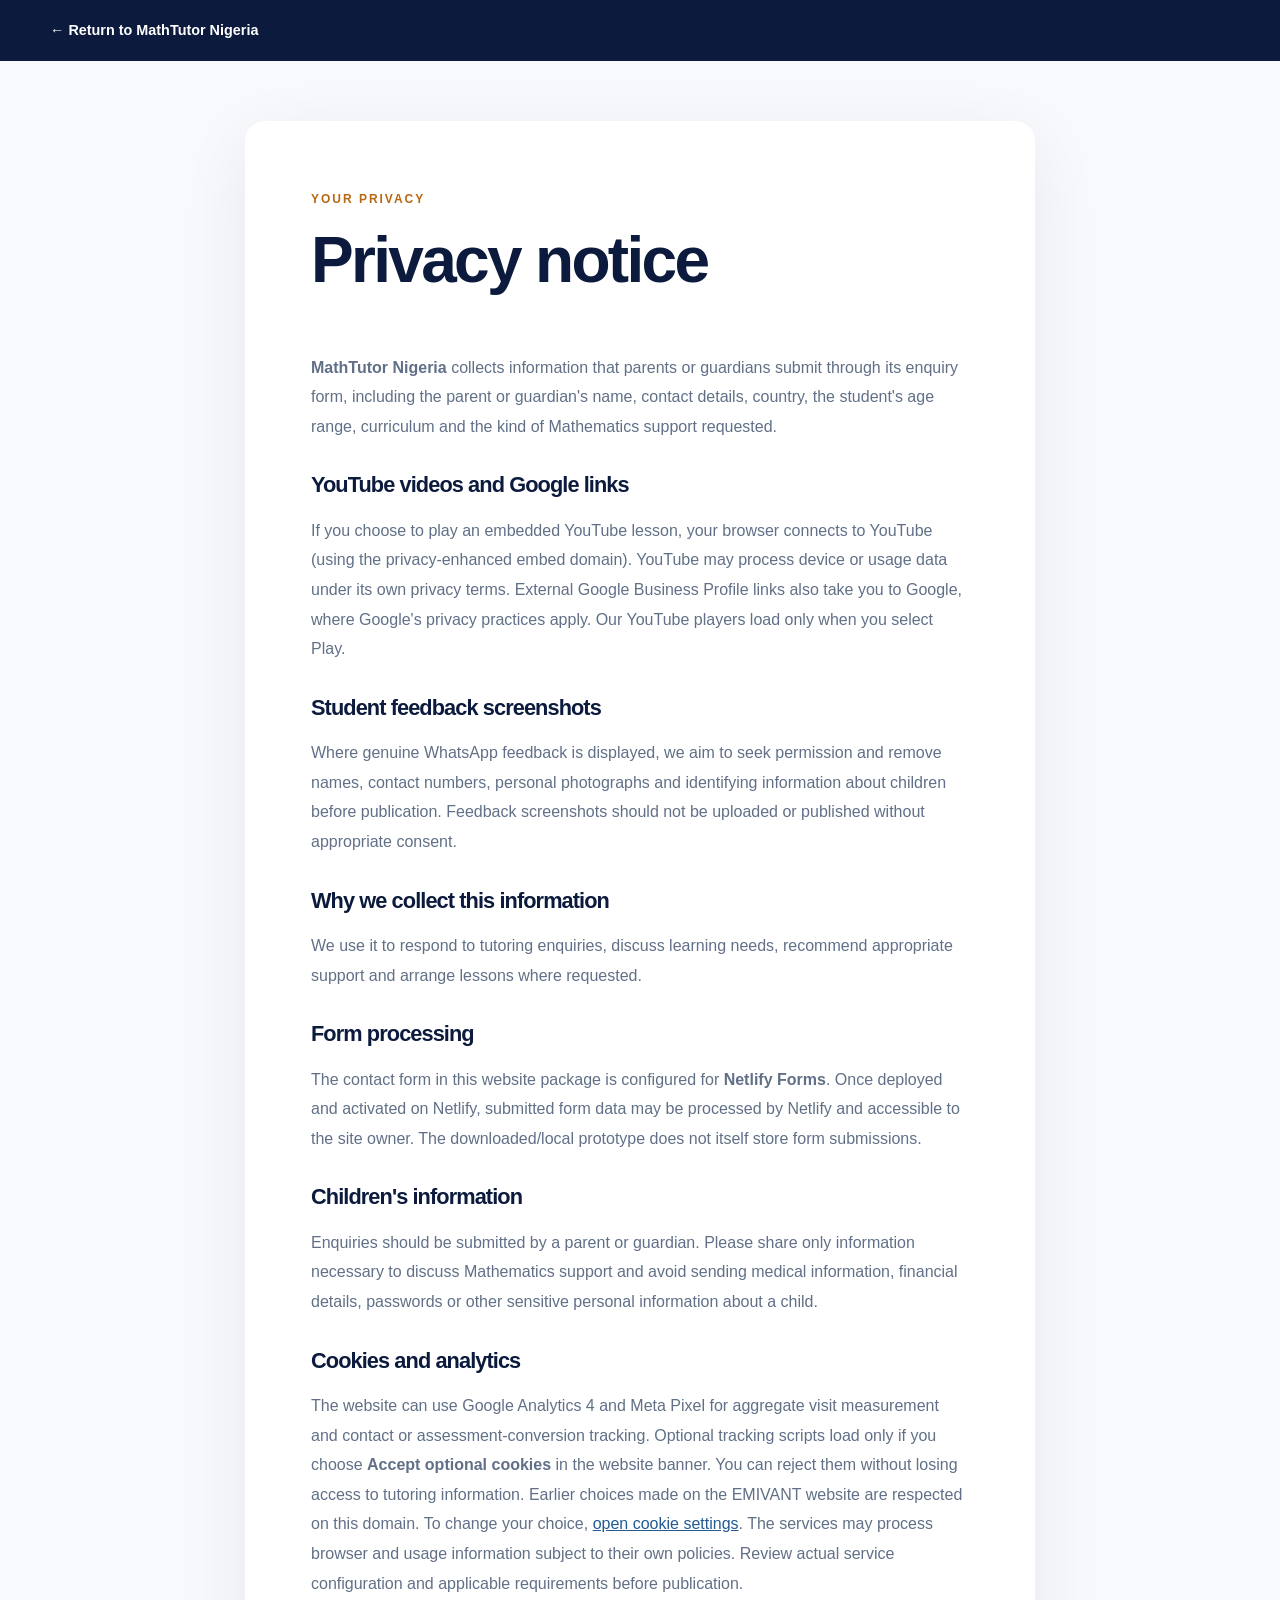
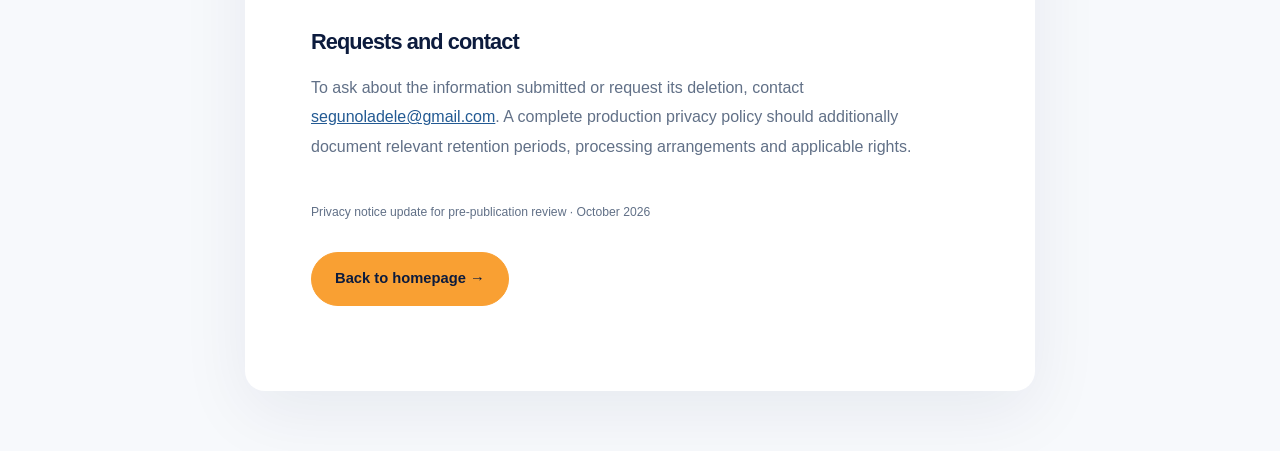
<file: privacy.html>
<!DOCTYPE html>
<html lang="en-NG"><head><meta charset="utf-8"/><meta content="width=device-width, initial-scale=1" name="viewport"/><meta content="#0C1B3D" name="theme-color"/><title>Privacy Notice | MathTutor Nigeria</title><meta content="How MathTutor Nigeria handles tutoring enquiries submitted by parents and guardians." name="description"/><link href="styles.css" rel="stylesheet"/><link href="assets/favicon.svg" rel="icon" type="image/svg+xml"/></head><body class="simple-page"><header class="simple-header"><div class="container"><a href="index.html">← Return to MathTutor Nigeria</a></div></header><main class="container simple-content"><span class="kicker">YOUR PRIVACY</span><h1>Privacy notice</h1><p><strong>MathTutor Nigeria</strong> collects information that parents or guardians submit through its enquiry form, including the parent or guardian's name, contact details, country, the student's age range, curriculum and the kind of Mathematics support requested.</p><h2>YouTube videos and Google links</h2><p>If you choose to play an embedded YouTube lesson, your browser connects to YouTube (using the privacy-enhanced embed domain). YouTube may process device or usage data under its own privacy terms. External Google Business Profile links also take you to Google, where Google's privacy practices apply. Our YouTube players load only when you select Play.</p><h2>Student feedback screenshots</h2><p>Where genuine WhatsApp feedback is displayed, we aim to seek permission and remove names, contact numbers, personal photographs and identifying information about children before publication. Feedback screenshots should not be uploaded or published without appropriate consent.</p><h2>Why we collect this information</h2><p>We use it to respond to tutoring enquiries, discuss learning needs, recommend appropriate support and arrange lessons where requested.</p><h2>Form processing</h2><p>The contact form in this website package is configured for <strong>Netlify Forms</strong>. Once deployed and activated on Netlify, submitted form data may be processed by Netlify and accessible to the site owner. The downloaded/local prototype does not itself store form submissions.</p><h2>Children's information</h2><p>Enquiries should be submitted by a parent or guardian. Please share only information necessary to discuss Mathematics support and avoid sending medical information, financial details, passwords or other sensitive personal information about a child.</p><h2>Cookies and analytics</h2><p>The website can use Google Analytics 4 and Meta Pixel for aggregate visit measurement and contact or assessment-conversion tracking. Optional tracking scripts load only if you choose <strong>Accept optional cookies</strong> in the website banner. You can reject them without losing access to tutoring information. Earlier choices made on the EMIVANT website are respected on this domain. To change your choice, <a href="index.html?cookie-settings=1">open cookie settings</a>. The services may process browser and usage information subject to their own policies. Review actual service configuration and applicable requirements before publication.</p><h2>Requests and contact</h2><p>To ask about the information submitted or request its deletion, contact <a href="mailto:segunoladele@gmail.com">segunoladele@gmail.com</a>. A complete production privacy policy should additionally document relevant retention periods, processing arrangements and applicable rights.</p><p class="privacy-updated">Privacy notice update for pre-publication review · October 2026</p><a class="button button-orange" href="index.html">Back to homepage →</a></main></body></html>
</file>
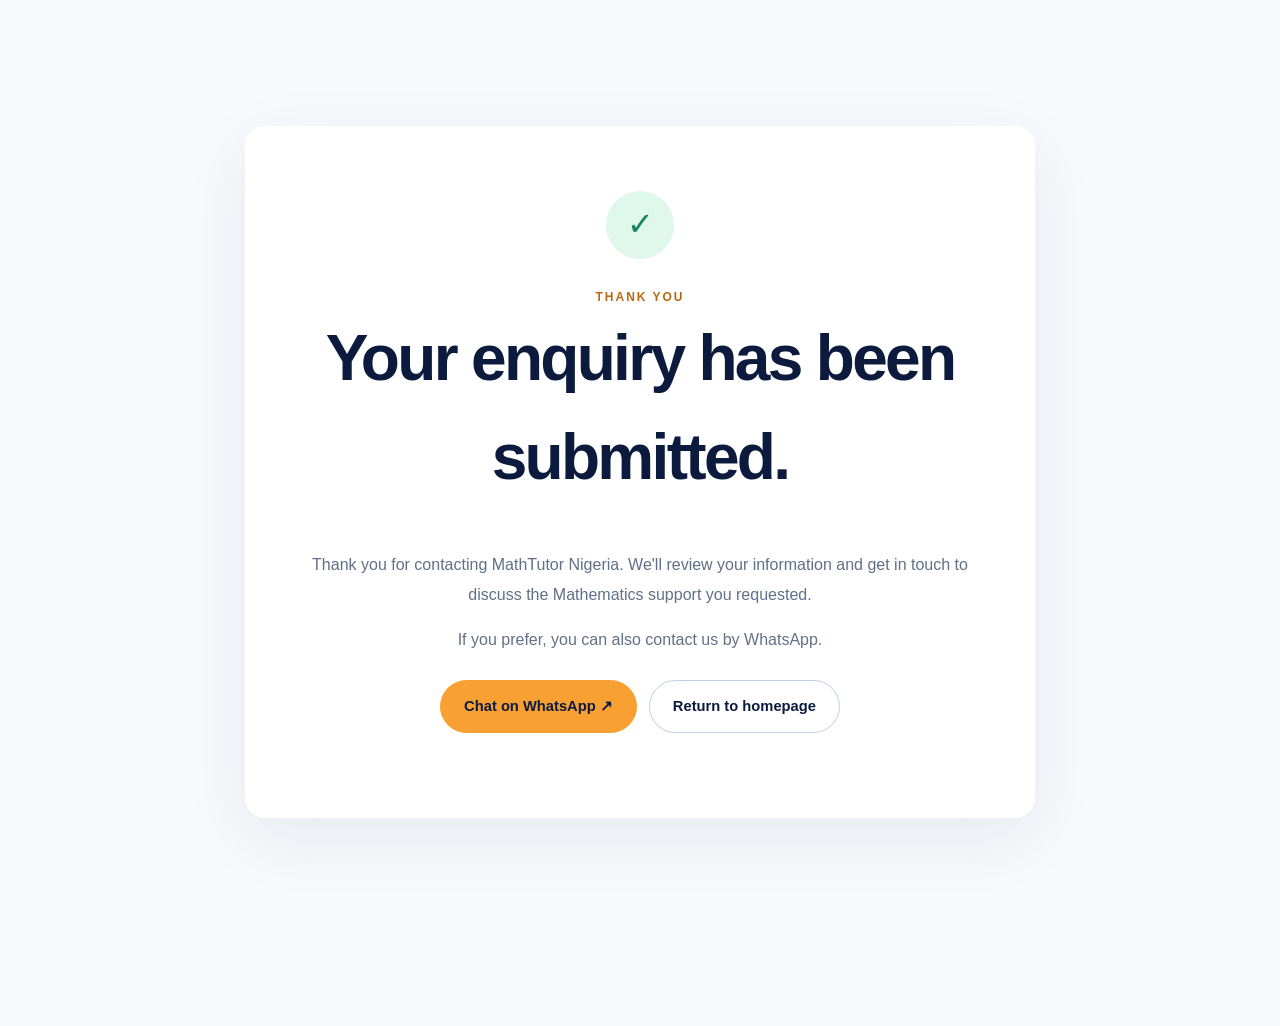
<file: success.html>
<!doctype html><html lang="en-NG" data-mt-confirmation><head><meta charset="utf-8"><meta name="viewport" content="width=device-width, initial-scale=1"><title>Assessment Request Submitted | MathTutor Nigeria</title><link rel="stylesheet" href="styles.css"><link rel="icon" type="image/svg+xml" href="assets/favicon.svg"><meta name="robots" content="noindex"></head><body class="simple-page"><main class="container simple-content thank-you"><div class="thank-you-check" aria-hidden="true">✓</div><span class="kicker">THANK YOU</span><h1>Your enquiry has been submitted.</h1><p>Thank you for contacting MathTutor Nigeria. We'll review your information and get in touch to discuss the Mathematics support you requested.</p><p>If you prefer, you can also contact us by WhatsApp.</p><div class="hero-actions"><a class="button button-orange" href="https://wa.me/2348130856747?text=Hello%20MathTutor%20Nigeria" target="_blank" rel="noopener noreferrer">Chat on WhatsApp ↗</a><a class="button button-outline" href="index.html">Return to homepage</a></div></main><script defer src="tracking.js"></script></body></html>
</file>
<file: styles.css>
/* MathTutor Nigeria — responsive, zero-tracking homepage prototype */
:root{--navy:#0c1b3d;--navy-2:#11254e;--blue:#214c93;--orange:#f9a033;--orange-2:#ffc367;--cream:#fffaf2;--paper:#ffffff;--pale:#f4f6f8;--light-blue:#e9f2fd;--ink:#192744;--muted:#617087;--line:#e4e9ee;--green:#166d50;--radius:20px;--shadow:0 24px 70px rgba(14,30,65,.13)}
*{box-sizing:border-box}html{scroll-behavior:smooth;scroll-padding-top:100px}body{margin:0;color:var(--ink);background:var(--paper);font:16px/1.55 "Segoe UI",Inter,Arial,sans-serif;-webkit-font-smoothing:antialiased}button,input,textarea,select{font:inherit}img{max-width:100%;height:auto}a{color:inherit;text-decoration:none}a:hover{text-decoration:none}button{cursor:pointer}h1,h2,h3,p{margin-top:0}h1,h2,h3{letter-spacing:-.042em;color:var(--navy)}h2{font-size:clamp(2.25rem,4vw,3.72rem);line-height:1.12;font-weight:800}h2 em,h1 em{font-style:normal;color:#ec8d24}p{color:var(--muted)}strong{font-weight:800}.container{width:min(1180px,calc(100% - 72px));margin-inline:auto}.section-pad{padding:112px 0}.kicker{font-size:.75rem;letter-spacing:.165em;color:#b96812;font-weight:850;margin-bottom:17px}.kicker-light{color:var(--orange-2)}.skip-link{position:absolute;top:-65px;left:10px;z-index:1000;background:var(--navy);color:#fff;padding:10px 18px;border-radius:7px}.skip-link:focus{top:10px}.topbar{height:32px;background:var(--navy);color:#e6eaf5;display:flex;align-items:center;justify-content:center;font-size:.76rem;letter-spacing:.025em;gap:9px}.topbar a{color:#fff;font-weight:750}.topbar-dot{height:7px;width:7px;border-radius:50%;background:#f8aa39}.topbar-divider{opacity:.38;padding:0 5px}.site-header{position:sticky;top:0;z-index:50;background:rgba(255,255,255,.96);backdrop-filter:blur(16px);box-shadow:0 1px 0 rgba(11,29,62,.07)}.nav-wrap{height:86px;display:flex;align-items:center;justify-content:space-between;gap:24px}.wordmark{display:inline-flex;align-items:center;gap:10px;flex-shrink:0;color:var(--navy)}.wordmark-symbol{width:44px;height:44px;border-radius:13px;background:var(--navy);color:var(--orange);font-family:Georgia,serif;display:grid;place-items:center;font-size:31px;line-height:1;transform:rotate(-5deg)}.wordmark-lines{display:flex;flex-direction:column;align-items:flex-start;line-height:1}.wordmark-main{font-size:1.45rem;font-weight:900;letter-spacing:-.055em}.wordmark-main>span{color:#f19524}.wordmark-sub{font-size:.59rem;letter-spacing:.41em;font-weight:900;margin:4px 0 0 2px;color:#2a7b5d}.nav{display:flex;align-items:center;gap:28px}.nav>a{font-weight:700;font-size:.84rem;color:#293756;transition:color .15s}.nav>a:hover,.footer-links a:hover{color:#e98a21}.nav .nav-cta{background:var(--navy);color:#fff;padding:13px 18px;border-radius:999px;white-space:nowrap}.nav .nav-cta:hover{color:var(--navy);background:var(--orange)}.nav-cta span{margin-left:5px}.nav-toggle{display:none;background:none;border:0;width:44px;height:44px;justify-content:center;align-items:center;flex-direction:column;gap:5px}.nav-toggle span{display:block;background:var(--navy);height:2px;width:24px}.button{display:inline-flex;align-items:center;justify-content:center;gap:18px;border:1.5px solid transparent;border-radius:999px;font-weight:850;font-size:.92rem;padding:17px 23px;line-height:1.2;transition:transform .18s,box-shadow .18s,background .18s;white-space:nowrap}.button:hover{transform:translateY(-2px);box-shadow:0 13px 25px rgba(11,29,62,.12)}.button-orange{background:var(--orange);color:var(--navy);border-color:var(--orange)}.button-outline{border-color:#bfcee0;background:#fff;color:var(--navy)}.button-cream{background:#fff;color:var(--navy)}.button span{font-size:1.1rem}
/* Hero */
.hero{position:relative;background:radial-gradient(circle at 80% 34%,#e2ebf6 0,transparent 36%),linear-gradient(120deg,#fffdf8 0%,#f7f9fb 58%,#edf3fa 100%);overflow:hidden;padding-top:86px;padding-bottom:32px}.hero-grid{display:grid;grid-template-columns:1.02fr .98fr;align-items:center;gap:22px;min-height:550px}.hero-copy{position:relative;z-index:2;padding-bottom:14px}.eyebrow{color:#24467c;background:#e6eef7;display:inline-flex;gap:10px;align-items:center;font-size:.73rem;font-weight:900;letter-spacing:.095em;padding:9px 13px;border-radius:999px;margin-bottom:23px}.pulse-dot{height:8px;width:8px;background:#e98e24;border-radius:50%;box-shadow:0 0 0 4px #f6d8ae}.hero h1{font-size:clamp(3.3rem,5vw,5.17rem);line-height:1.095;letter-spacing:-.06em;margin:0 0 27px;max-width:720px;font-weight:850}.hero h1 em{color:#d88425}.underline-swoosh{position:relative;white-space:nowrap}.underline-swoosh:after{content:"";position:absolute;bottom:-7px;left:3px;right:3px;height:7px;border-bottom:4px solid var(--orange);border-radius:70%}.hero-lead{font-size:1.09rem;line-height:1.78;max-width:560px;color:#5a677f;margin-bottom:29px}.hero-actions{display:flex;gap:12px;align-items:center;flex-wrap:wrap}.hero-trust{display:flex;gap:19px;align-items:center;margin-top:29px;flex-wrap:wrap}.hero-trust span{display:flex;align-items:center;gap:7px;color:#475873;font-size:.79rem;font-weight:720}.hero-trust svg{width:18px;height:18px;fill:none;stroke:#166e50;stroke-width:2.3;stroke-linecap:round;stroke-linejoin:round}.hero-visual{position:relative;min-height:555px;display:flex;align-items:center;justify-content:center}.hero-photo-shape{position:relative;width:min(100%,493px);aspect-ratio:1/1.09;background:#d2dce9;border:14px solid rgba(255,255,255,.75);box-shadow:0 30px 70px rgba(26,47,85,.17);border-radius:47% 47% 37% 37%;overflow:hidden;transform:rotate(1.5deg)}.hero-photo-shape:after{content:"";position:absolute;inset:auto 0 0;height:30%;background:linear-gradient(0deg,rgba(12,27,61,.25),transparent);pointer-events:none}.hero-photo-shape img{width:100%;height:100%;object-fit:cover;object-position:center center;transform:scale(1.05) rotate(-1.5deg);display:block}.photo-glow{position:absolute;inset:0;box-shadow:inset 0 0 70px rgba(7,20,42,.16);pointer-events:none}.floating-card{position:absolute;z-index:3;display:flex;align-items:center;gap:12px;background:#fff;padding:13px 18px;border-radius:15px;box-shadow:0 18px 40px rgba(10,37,83,.16);font-size:.8rem}.floating-card strong,.floating-card small{display:block;line-height:1.35}.floating-card strong{color:var(--navy);font-size:.89rem}.floating-card small{color:#62708a;margin-top:3px}.card-credential{top:55px;right:-22px;transform:rotate(3deg)}.credential-icon{display:grid;place-items:center;background:#fae7c9;color:#c77306;width:43px;height:43px;font-size:1.25rem;border-radius:11px}.card-support{bottom:33px;left:-18px;transform:rotate(-3deg)}.mini-dot{width:12px;height:12px;flex-shrink:0;border-radius:50%;background:#18835d;box-shadow:0 0 0 6px #e5f5ea}.math-doodle{position:absolute;font-family:Georgia,serif;color:#d7b980;opacity:.65;z-index:1}.doodle-1{top:29px;left:18px;font-size:1.5rem;transform:rotate(-20deg)}.doodle-2{bottom:75px;right:0;font-size:3.3rem;transform:rotate(17deg)}.hero-footer{padding-top:18px;display:flex;gap:12px;align-items:center;font-size:.68rem;font-weight:850;letter-spacing:.18em;color:#7788a5}.small-lines{height:1px;width:40px;background:#e7a34e}.hero-footer-arrow{font-size:1.25rem;color:#b87526;margin-left:auto;font-weight:500}.trust-strip{background:#f0f4f9;border-top:1px solid #e0e9f2;border-bottom:1px solid #e0e9f2}.trust-grid{display:grid;grid-template-columns:repeat(4,1fr)}.trust-grid>div{padding:25px 15px;text-align:center;border-right:1px solid #d5e0ed}.trust-grid>div:last-child{border-right:0}.trust-grid strong{display:block;font-size:1.35rem;color:var(--navy);letter-spacing:-.045em}.trust-grid span{display:block;color:#63738b;font-size:.78rem;margin-top:4px}
/* Main sections */
.section-head{margin-bottom:48px}.split-head{display:grid;grid-template-columns:1.25fr .75fr;gap:90px;align-items:end}.split-head h2{margin-bottom:0}.split-head p{max-width:400px;line-height:1.86;margin:0 0 7px}.problem-grid{display:grid;grid-template-columns:repeat(3,1fr);gap:20px}.problem-card{position:relative;min-height:336px;padding:28px 29px;background:#f7f8fb;border:1px solid #edf0f4;border-radius:20px;display:flex;flex-direction:column;transition:transform .18s,border-color .18s}.problem-card:hover{transform:translateY(-4px);border-color:#d8e4f2}.problem-number{font-size:.68rem;color:#8c9bb0;font-weight:900;letter-spacing:.09em}.problem-icon{color:#ca7e20;font-family:Georgia,serif;font-size:3.2rem;line-height:1;margin:17px 0 18px}.problem-card h3{font-size:1.35rem;margin-bottom:7px}.problem-card p{font-size:.9rem;line-height:1.65}.problem-solution{font-size:.8rem;font-weight:800;border-top:1px solid #e5e8f0;padding-top:16px;color:#264670;margin-top:auto;display:flex;justify-content:space-between;gap:10px}.problem-solution span{font-size:1rem;color:#ce8024}.method-section{background:var(--navy);color:#eaf0fb;position:relative;overflow:hidden}.method-section:after{content:'∑';position:absolute;right:-20px;bottom:-230px;font-size:600px;font-family:Georgia,serif;line-height:1;opacity:.025;color:#fff;pointer-events:none}.method-grid{position:relative;z-index:1;display:grid;grid-template-columns:.95fr 1.05fr;gap:110px;align-items:center}.method-intro h2{color:#fff}.method-intro h2 em{color:var(--orange-2)}.method-intro p{color:#b4c1d8;font-size:1rem;line-height:1.8;max-width:430px;margin:23px 0 31px}.steps{border-top:1px solid rgba(255,255,255,.19)}.step{display:grid;grid-template-columns:70px 1fr;gap:24px;border-bottom:1px solid rgba(255,255,255,.19);padding:28px 0}.step>span{font-size:1.35rem;color:var(--orange-2);font-weight:850}.step h3{color:#fff;letter-spacing:-.015em;font-size:1.25rem;margin-bottom:7px}.step p{color:#bdc7d9;font-size:.91rem;line-height:1.7;margin:0;max-width:410px}.centre-head{text-align:center;max-width:760px;margin:0 auto 49px}.centre-head h2{margin-bottom:15px}.centre-head p{max-width:610px;line-height:1.8;margin:auto}.programmes-section{background:#fff}.programme-grid{display:grid;grid-template-columns:repeat(3,1fr);gap:19px}.programme-card{padding:28px 29px 27px;border:1px solid #e3e9ef;border-radius:19px;display:flex;flex-direction:column;min-height:298px;transition:transform .18s,box-shadow .18s}.programme-card:hover{transform:translateY(-4px);box-shadow:0 15px 36px rgba(23,46,86,.06)}.prog-icon{width:56px;height:56px;border-radius:13px;background:#dce7fc;color:#1d4b88;display:grid;place-items:center;font-size:1.35rem;font-weight:850;margin-bottom:24px}.light-blue{background:#e8effc}.peach{background:#fff0df;color:#ca7420}.pale-green{background:#e4f4ec;color:#1d8059}.pale-yellow{background:#fcf2ce;color:#a47513}.prog-kind{font-size:.7rem;font-weight:900;letter-spacing:.14em;color:#8290a1;margin-bottom:6px}.programme-card h3{font-size:1.48rem;margin:0 0 10px}.programme-card p{font-size:.88rem;line-height:1.7;margin-bottom:25px}.programme-card a{font-size:.84rem;font-weight:850;color:#1a4b86;margin-top:auto}.programme-card a span{padding-left:5px}.featured-programme{background:var(--navy);border-color:var(--navy)}.featured-programme h3,.featured-programme a{color:#fff}.featured-programme p{color:#c1cbdc}.featured-programme .prog-kind{color:#f2bb79}.featured-programme .prog-icon{background:#ffc77b;color:var(--navy)}
/* Tutor */
.tutor-section{background:var(--cream)}.tutor-grid{display:grid;grid-template-columns:.86fr 1.14fr;gap:85px;align-items:center}.tutor-photo-wrap{position:relative;max-width:460px}.tutor-photo{border-radius:39% 39% 18px 18px;overflow:hidden;border:12px solid #fff;box-shadow:0 26px 55px rgba(35,48,69,.13);background:#dfc6b6}.tutor-photo img{width:100%;display:block;aspect-ratio:1/1.17;object-fit:cover}.tutor-sticker{background:#fff;position:absolute;right:-46px;bottom:40px;padding:19px 22px;border-radius:18px;display:flex;align-items:center;gap:10px;box-shadow:var(--shadow);font-size:.88rem;font-weight:850;line-height:1.4;color:var(--navy);transform:rotate(-5deg)}.sticker-spark{font-size:2rem;color:#e89a31}.tutor-copy h2{font-size:clamp(2.5rem,4.25vw,4.3rem);margin-bottom:15px}.tutor-role{color:#bd7422;font-weight:850;font-size:1.01rem;margin-bottom:22px}.tutor-copy>p:not(.tutor-role):not(.affiliation-note){font-size:.94rem;line-height:1.82;color:#5d6678}.qualification-grid{display:grid;grid-template-columns:repeat(2,1fr);gap:12px 17px;padding:20px 0 21px;margin:21px 0;border-top:1px solid #e2dfdc;border-bottom:1px solid #e2dfdc}.qualification-grid span{font-size:.8rem;font-weight:750;color:#273a5b;display:flex;align-items:center;gap:9px}.qualification-grid b{display:grid;place-items:center;color:#1a7958;background:#e5f4e8;height:23px;width:23px;border-radius:50%;flex-shrink:0}.tutor-meta{display:flex;gap:17px;align-items:center}.tutor-meta>span{color:#6f7380;font-size:.78rem;font-weight:780}.tutor-meta img{width:190px;height:auto}.tutor-copy .affiliation-note{font-size:.72rem;line-height:1.5;color:#8290a1;margin:14px 0 0}
/* Plans */
.plans-section{background:#f7f9fc}.plans-grid{display:grid;grid-template-columns:repeat(4,1fr);gap:14px;align-items:stretch}.plan-card{background:#fff;border:1px solid #e3e9f0;border-radius:19px;padding:29px 22px 23px;min-height:373px;position:relative;display:flex;flex-direction:column}.plan-kind{font-size:.73rem;font-weight:800;color:#8893a4;margin-bottom:12px}.plan-card h3{font-size:1.25rem;margin-bottom:18px}.plan-price{font-size:clamp(1.9rem,2.5vw,2.5rem);font-weight:900;color:var(--navy);line-height:1.2;letter-spacing:-.055em}.plan-billing{font-size:.75rem;min-height:34px;color:#718096;margin-top:5px}.plan-card ul{padding:21px 0 20px;list-style:none;margin:0;display:grid;gap:11px}.plan-card li{font-size:.82rem;display:flex;align-items:flex-start;gap:7px;color:#586b83}.plan-card li:before{content:'✓';color:#167955;font-weight:900}.button-plan{width:100%;margin-top:auto;font-size:.8rem;padding:14px 9px;white-space:normal}.plan-featured{border:2px solid #eda248;box-shadow:0 16px 45px rgba(28,55,98,.09)}.popular-tag{position:absolute;top:-17px;right:15px;border-radius:99px;padding:7px 12px;font-size:.66rem;letter-spacing:.08em;color:#0c1b3d;font-weight:900;background:#ffd082}.plans-disclaimer{font-size:.78rem;text-align:center;margin:25px auto 0;max-width:780px;line-height:1.7}
/* Assessment */
.assessment-section{background:linear-gradient(130deg,#0c1b3d 0%,#122a57 80%);overflow:hidden}.assessment-grid{display:grid;grid-template-columns:.79fr 1.21fr;gap:74px;align-items:start}.assessment-copy{padding-top:37px}.assessment-copy h2{color:#fff;font-size:clamp(2.3rem,3.7vw,3.7rem);margin-bottom:24px}.assessment-copy h2 em{color:var(--orange-2)}.assessment-copy>p{color:#bfcbe1;line-height:1.84;max-width:390px}.assessment-perks{display:grid;gap:15px;margin:33px 0 60px}.assessment-perks span{font-weight:710;font-size:.9rem;color:#f0f3fb}.assessment-perks span:first-letter{color:var(--orange-2)}.assessment-help{font-size:.83rem;color:#b5c2d5;line-height:1.7}.assessment-help a{color:#ffd48c;font-weight:800;font-size:1rem}.form-card{background:#fff;border-radius:22px;padding:35px 34px 29px;box-shadow:0 35px 90px rgba(1,11,31,.2)}.form-heading{display:flex;gap:13px;align-items:center;margin-bottom:24px}.form-badge{width:45px;height:45px;display:grid;place-items:center;background:#fff0d7;border-radius:12px;color:#c67c21;font-size:1.5rem}.form-heading h3{font-size:1.3rem;margin:0}.form-heading p{font-size:.79rem;margin:3px 0 0}.form-card form{display:grid;gap:17px}.form-row{display:grid;grid-template-columns:repeat(2,1fr);gap:15px}.form-card label{display:flex;flex-direction:column;gap:7px;font-size:.77rem;color:#2e3f5a;font-weight:800}.form-card label>span[aria-hidden]{color:#d7801c}.form-card input:not([type="checkbox"]),.form-card select,.form-card textarea{display:block;width:100%;border:1px solid #dce3ec;border-radius:10px;background:#fbfcfe;color:var(--navy);outline:none;padding:12px 13px;font-size:.87rem;font-weight:400;min-height:48px}.form-card input:focus,.form-card select:focus,.form-card textarea:focus{border-color:#4788ca;box-shadow:0 0 0 3px rgba(65,145,211,.13)}.form-card textarea{resize:vertical;min-height:97px}.form-card .checkbox-line{flex-direction:row;align-items:flex-start;gap:10px;font-size:.73rem;font-weight:450;line-height:1.62;color:#63728a}.checkbox-line input{width:17px;height:17px;accent-color:#1d6c9f;margin:2px 0 0;flex-shrink:0}.checkbox-line a{color:#144b85;text-decoration:underline}.form-submit{width:100%;border:0;margin-top:3px}.form-footnote{font-size:.7rem;color:#8993a5;text-align:center;margin:0}.visually-hidden{position:absolute!important;width:1px!important;height:1px!important;overflow:hidden!important;clip:rect(0,0,0,0)!important;white-space:nowrap!important}
/* FAQ and footer */
.faq-grid{display:grid;grid-template-columns:.83fr 1.17fr;gap:95px}.faq-left p{max-width:310px;line-height:1.8}.text-link{color:#c1741e;font-weight:820;font-size:.94rem}.faq-list{border-top:1px solid var(--line)}.faq-list details{border-bottom:1px solid var(--line);padding:21px 0}.faq-list summary{list-style:none;display:flex;align-items:center;justify-content:space-between;gap:25px;color:var(--navy);font-weight:810;font-size:1.03rem;cursor:pointer}.faq-list summary::-webkit-details-marker{display:none}.faq-list summary span{color:#a56d2a;font-size:1.45rem;transition:transform .2s}.faq-list details[open] summary span{transform:rotate(45deg)}.faq-list details p{font-size:.9rem;line-height:1.75;padding:12px 35px 0 0;margin:0}.closing-cta{background:#172f59;color:#fff}.closing-inner{padding:65px 0;display:flex;align-items:center;justify-content:space-between;gap:30px}.closing-inner h2{color:#fff;font-size:clamp(2.1rem,3.2vw,3.3rem);margin-bottom:12px}.closing-inner h2 em{color:var(--orange-2)}.closing-inner p{color:#aebdd6;margin:0}.site-footer{background:#07152c;color:#eff2f9;padding:70px 0 22px}.footer-upper{display:grid;grid-template-columns:1.6fr .75fr 1fr 1.15fr;gap:45px;padding-bottom:53px}.footer-wordmark .wordmark-symbol{background:#30477a}.footer-wordmark .wordmark-main{color:#fff}.footer-brand>p{color:#a4b2c8;max-width:300px;font-size:.84rem;line-height:1.7;margin:20px 0 27px}.footer-emivant{display:flex;align-items:center;gap:13px}.footer-emivant>span{font-size:.67rem;color:#9aacc7}.footer-emivant img{width:125px;border-radius:3px}.footer-upper h3{color:#fff;font-size:.88rem;letter-spacing:0;margin-bottom:20px}.footer-links{display:flex;flex-direction:column;gap:11px}.footer-links a{font-size:.8rem;color:#aab8cd}.footer-contact>a:not(.footer-whatsapp){display:block;color:#f3f5fb;font-size:.83rem;margin-bottom:11px;word-break:break-word}.footer-contact>p{font-size:.76rem;color:#8f9fb9;margin-top:13px}.footer-whatsapp{display:inline-flex;background:#174f44;border:1px solid #39806e;padding:10px 15px;border-radius:99px;font-size:.83rem;font-weight:800;margin-top:8px;gap:14px}.footer-bottom{display:flex;align-items:center;justify-content:space-between;gap:20px;border-top:1px solid #263752;color:#8394ae;padding-top:18px;font-size:.71rem}.mobile-fixed-cta{display:none}.simple-page{background:#f7f9fc;min-height:100vh}.simple-header{background:var(--navy);color:#fff;padding:18px 0}.simple-header a{font-size:.9rem;font-weight:750}.simple-content{background:#fff;max-width:790px;padding:65px 66px 85px;margin-top:60px;margin-bottom:60px;border-radius:20px;box-shadow:0 20px 70px rgba(14,30,65,.07)}.simple-content h1{font-size:clamp(2.4rem,5vw,4.1rem)}.simple-content h2{font-size:1.36rem;margin-top:32px}.simple-content p{line-height:1.85}.simple-content a:not(.button){color:#235a93;text-decoration:underline}.privacy-updated{font-size:.76rem;margin:40px 0 28px}.thank-you{margin-top:14vh;text-align:center}.thank-you-check{margin:auto auto 25px;border-radius:50%;background:#e0f7eb;color:#17835e;width:68px;height:68px;display:grid;place-items:center;font-size:2rem}.thank-you .hero-actions{justify-content:center;margin-top:25px}
@media(max-width:1150px){.container{width:min(1080px,calc(100% - 54px))}.nav{gap:17px}.hero h1{font-size:clamp(3.2rem,5vw,4.5rem)}.card-credential{right:0}.card-support{left:0}.programme-card{padding:26px 22px}.tutor-grid{gap:60px}.method-grid{gap:65px}.footer-upper{gap:26px}.assessment-grid{gap:42px}.plans-grid{gap:12px}.plan-card{padding:26px 16px}}
@media(max-width:920px){.container{width:calc(100% - 44px)}.nav-toggle{display:flex}.nav{position:absolute;left:22px;right:22px;top:78px;background:#fff;padding:20px;border:1px solid #e4e9f0;border-radius:17px;display:none;flex-direction:column;align-items:stretch;gap:0;box-shadow:0 15px 40px rgba(16,32,65,.13)}.nav.open{display:flex}.nav>a{padding:12px 8px}.nav .nav-cta{text-align:center;margin-top:6px}.hero-grid{grid-template-columns:1fr 1fr;gap:0}.hero h1{font-size:clamp(2.9rem,5.5vw,4rem)}.hero-visual{min-height:470px}.card-credential{top:40px;right:-9px}.card-support{bottom:20px;left:-3px}.floating-card{padding:10px}.floating-card strong{font-size:.75rem}.floating-card small{font-size:.68rem}.hero-photo-shape{width:97%}.programme-grid{grid-template-columns:repeat(2,1fr)}.method-grid{gap:45px}.tutor-grid{gap:35px}.tutor-sticker{right:-5px;bottom:14px}.plans-grid{grid-template-columns:repeat(2,1fr);gap:18px}.footer-upper{grid-template-columns:1.4fr 1fr;gap:42px}.assessment-grid{grid-template-columns:1fr;gap:30px}.assessment-copy{padding-top:0}.assessment-copy>p{max-width:630px}.assessment-perks{margin-bottom:27px}.form-card{max-width:720px;width:100%;margin:auto}.faq-grid{gap:40px}}
@media(max-width:680px){body{font-size:15px}.container{width:calc(100% - 34px)}.section-pad{padding:72px 0}.topbar{font-size:.63rem;padding:0 12px;gap:6px}.topbar-divider{padding:0 2px}.nav-wrap{height:70px}.nav{top:69px;left:17px;right:17px}.wordmark-symbol{width:40px;height:40px;font-size:27px}.wordmark-main{font-size:1.24rem}.wordmark-sub{font-size:.54rem}.hero{padding-top:45px;padding-bottom:24px}.hero-grid{grid-template-columns:1fr}.hero h1{font-size:clamp(2.9rem,11vw,4.6rem);line-height:1.1;max-width:600px;margin-bottom:24px}.hero-lead{font-size:1rem;line-height:1.7}.eyebrow{font-size:.62rem;margin-bottom:20px}.hero-actions{gap:9px}.hero-actions .button{font-size:.78rem;padding:14px 17px;gap:10px}.hero-trust{gap:14px;margin-top:24px}.hero-trust span{font-size:.72rem}.hero-visual{min-height:407px;margin-top:28px}.hero-photo-shape{width:80%;max-width:380px;border-width:9px;aspect-ratio:1/1}.card-credential{top:31px;right:1px;transform:rotate(3deg)}.card-support{bottom:22px;left:0}.hero-footer{font-size:.59rem;letter-spacing:.09em;padding-top:14px}.trust-grid{grid-template-columns:repeat(2,1fr)}.trust-grid>div{padding:18px 12px;border-bottom:1px solid #d5e0ed}.trust-grid>div:nth-child(2){border-right:0}.trust-grid>div:nth-child(n+3){border-bottom:0}.trust-grid strong{font-size:1.22rem}.trust-grid span{font-size:.68rem}.split-head{grid-template-columns:1fr;gap:19px}.split-head p{max-width:590px}.section-head{margin-bottom:30px}.section-head h2{font-size:clamp(2.25rem,9vw,3.05rem)}.problem-grid{grid-template-columns:1fr;gap:13px}.problem-card{min-height:245px;padding:23px}.problem-icon{margin:9px 0 13px;font-size:2.4rem}.problem-card h3{margin-bottom:4px}.method-grid{grid-template-columns:1fr;gap:32px}.method-intro h2{font-size:2.85rem}.steps{margin-top:5px}.step{grid-template-columns:46px 1fr;gap:16px;padding:22px 0}.step>span{font-size:1.1rem}.step h3{font-size:1.15rem}.programme-grid{grid-template-columns:1fr;gap:13px}.programme-card{min-height:246px;padding:23px}.prog-icon{margin-bottom:15px}.programme-card p{margin-bottom:18px}.tutor-grid{grid-template-columns:1fr;gap:37px}.tutor-photo-wrap{max-width:400px;margin-inline:auto;width:85%}.tutor-sticker{right:-23px;bottom:20px;font-size:.78rem;padding:11px}.tutor-copy h2{font-size:clamp(2.4rem,10vw,3.5rem)}.qualification-grid{gap:11px;grid-template-columns:1fr 1fr}.qualification-grid span{font-size:.72rem}.tutor-meta img{width:160px}.plans-grid{grid-template-columns:1fr;gap:17px}.plan-card{min-height:320px;padding:26px}.plan-card ul{padding:17px 0 20px}.plan-price{font-size:2.5rem}.assessment-copy h2{font-size:2.55rem}.form-card{padding:25px 19px}.form-row{grid-template-columns:1fr;gap:17px}.form-heading h3{font-size:1.17rem}.faq-grid{grid-template-columns:1fr;gap:28px}.faq-list summary{font-size:.96rem}.faq-left h2{font-size:2.65rem}.closing-inner{padding:52px 0 68px;display:block}.closing-inner h2{font-size:2.5rem}.closing-inner p{margin:15px 0 23px}.footer-upper{grid-template-columns:repeat(2,1fr);gap:36px 22px}.footer-brand{grid-column:1/-1}.footer-contact{grid-column:1/-1}.footer-bottom{display:block;line-height:2}.mobile-fixed-cta{display:grid;grid-template-columns:1fr 1fr;gap:8px;position:fixed;bottom:0;left:0;right:0;padding:10px 15px calc(10px + env(safe-area-inset-bottom));z-index:49;background:rgba(255,255,255,.96);border-top:1px solid #e8eaf0;box-shadow:0 -8px 28px rgba(12,27,61,.09)}.mobile-fixed-cta a{font-size:.78rem;font-weight:830;padding:12px 8px;text-align:center;border-radius:99px;background:var(--orange);color:var(--navy)}.mobile-fixed-cta a:last-child{background:var(--navy);color:#fff}.site-footer{padding-bottom:86px}.simple-content{padding:38px 22px;margin-top:25px}.thank-you{margin-top:12vh}}
@media(max-width:380px){.hero h1{font-size:2.73rem}.hero-actions .button{font-size:.72rem;padding:12px}.hero-visual{min-height:350px}.floating-card{padding:7px}.floating-card strong{font-size:.67rem}.floating-card small{font-size:.63rem}.credential-icon{width:30px;height:30px}.qualification-grid{grid-template-columns:1fr}.topbar{font-size:.56rem}}
@media(prefers-reduced-motion:reduce){html{scroll-behavior:auto}*,*:before,*:after{transition:none!important;animation:none!important}}
/* V2: video gallery, permission-based family feedback, Google business trust, SEO programme pages */
[hidden]{display:none!important}
.media-showcase{background:#f3f7fd}.media-gallery,.testimonial-gallery{display:grid;grid-template-columns:repeat(3,minmax(0,1fr));gap:23px}.video-card,.testimonial-card{background:#fff;border:1px solid #dfe7f0;box-shadow:0 15px 45px rgba(12,27,61,.07);border-radius:19px;overflow:hidden;margin:0}.video-poster{height:208px;position:relative;background:radial-gradient(circle at 90% 10%,#3c6196 0,transparent 36%),linear-gradient(135deg,#0b1c3e,#224a84);display:flex;align-items:center;justify-content:center;color:#fff}.video-mark{position:absolute;left:20px;bottom:14px;font-family:Georgia,serif;letter-spacing:.13em;color:#9cbce9;font-size:2rem}.video-play{position:relative;z-index:1;display:grid;place-items:center;border:2px solid rgba(255,255,255,.55);width:73px;height:73px;border-radius:50%;color:#152b53;background:#ffb144;font-size:1.7rem;box-shadow:0 14px 30px rgba(2,14,45,.2);padding-left:4px;transition:transform .2s}.video-play:hover,.video-play:focus-visible{transform:scale(1.08)}.video-poster iframe{border:0;width:100%;height:100%;position:absolute;inset:0}.video-body{padding:23px}.video-tag{display:block;color:#b66b1b;font-size:.67rem;letter-spacing:.15em;font-weight:850;margin-bottom:7px}.video-body h3{font-size:1.2rem;line-height:1.24;letter-spacing:-.025em;margin:0 0 10px}.video-body p{font-size:.85rem;line-height:1.65;min-height:55px;margin:0 0 14px}.video-external{font-weight:800;color:#174f93;font-size:.82rem}.media-section-end{display:flex;justify-content:space-between;align-items:center;gap:20px;margin-top:28px}.media-section-end>span{font-size:.75rem;color:#6b7b91}.preview-banner{grid-column:1/-1;background:#fff1d5;border:1px solid #e7b95c;padding:14px 19px;border-radius:10px;color:#69480b;font-size:.8rem;margin:0}.preview-video-poster{flex-direction:column;gap:14px}.preview-icon{display:grid;place-items:center;background:#f2a33a;border-radius:50%;width:65px;height:65px;color:#14274d;font-size:1.7rem}.preview-image-label{font-size:.7rem;letter-spacing:.18em;font-weight:750;color:#f0e8dc}.testimonials-section{background:#fffaf2}.testimonial-card{padding:13px}.testimonial-image-link{display:block;border-radius:12px;background:#e7f5ed;overflow:hidden}.testimonial-image-link img{width:100%;max-height:440px;object-fit:contain;display:block}.testimonial-card figcaption{padding:14px 7px 4px;font-size:.8rem;color:#5b6b80;font-weight:700}.feedback-disclaimer{font-size:.76rem;margin:22px 0 0}.testimonial-placeholder{min-height:320px;border-radius:12px;border:2px dashed #87bba1;background:linear-gradient(150deg,#e5f4eb,#f8fdf9);display:flex;flex-direction:column;align-items:center;justify-content:center;gap:14px;padding:25px;text-align:center}.testimonial-placeholder strong{font-size:1.05rem;color:#184e38}.testimonial-placeholder span:last-child{font-size:.82rem;color:#4b7968}.preview-chat-icon{display:grid;place-items:center;background:#1d9c6b;color:#fff;width:48px;height:48px;border-radius:50%;font-size:1.5rem}.google-trust{padding:83px 0;background:#eef3fa}.google-trust-grid{display:grid;grid-template-columns:1.15fr .85fr;gap:75px;align-items:center}.google-trust h2{max-width:750px;font-size:clamp(2rem,3.2vw,3.3rem)}.google-trust-grid>div>p{max-width:590px;line-height:1.85}.google-listing-note{font-size:.83rem}.google-card{padding:34px;border:1px solid #dfe4ed;border-radius:20px;background:#fff;box-shadow:0 15px 40px rgba(21,44,77,.09)}.google-letter{display:inline-grid;place-items:center;font-weight:900;font-size:1.8rem;background:linear-gradient(30deg,#34a853,#4285f4,#ea4335,#fbbc04);color:transparent;background-clip:text;margin-bottom:8px}.google-card-label{display:block;font-size:.67rem;letter-spacing:.13em;color:#8a5d27;font-weight:900;margin-bottom:9px}.google-card h3{line-height:1.22;font-size:1.4rem;margin-bottom:10px}.google-card p{margin-bottom:18px}.google-card .button{font-size:.85rem}.google-write-review{display:block;margin-top:15px;font-weight:800;color:#1955a0;font-size:.85rem}
.programme-detail-link{display:block;margin-top:9px;font-size:.79rem!important;color:#235489!important;font-weight:800}.programme-page .site-footer{padding:30px 0}.programme-page .footer-bottom{padding:0;border:0}.detail-nav{display:flex;gap:25px;align-items:center;color:#14284a;font-weight:750;font-size:.85rem}.detail-nav .button{padding:12px 19px;font-size:.82rem}.programme-hero{background:#edf4fc}.programme-hero-grid{display:grid;grid-template-columns:1.05fr .95fr;align-items:center;gap:85px}.programme-hero h1{font-size:clamp(2.5rem,4.4vw,4.6rem);line-height:1.09}.programme-intro{font-size:1.08rem;line-height:1.8}.programme-hero-image{max-width:390px;margin-inline:auto;border:7px solid #fff;border-radius:27px;box-shadow:0 25px 70px rgba(12,27,61,.12);overflow:hidden;background:#fff}.programme-hero-image img{display:block;width:100%}.programme-photo-caption{padding:16px 20px;font-size:1rem;font-weight:900;color:#0c1b3d}.programme-photo-caption span{font-size:.76rem;color:#596883;font-weight:650}.detail-content{display:grid;grid-template-columns:1.1fr .9fr;gap:90px}.detail-content>div>p{font-size:1rem;line-height:1.85}.detail-topics{padding:36px 42px;background:#f7f9fc;border-radius:20px;border:1px solid #e3e9f3}.detail-topics h3{font-size:1.6rem}.detail-topics li{padding:11px 0;border-bottom:1px solid #e0e7ef;color:#53627a;line-height:1.55}.detail-topics ul{padding-left:21px}
@media(max-width:920px){.google-trust-grid{gap:35px}.programme-hero-grid{gap:35px}.detail-content{gap:35px}.media-gallery,.testimonial-gallery{gap:14px}.video-poster{height:175px}}
@media(max-width:680px){.media-gallery,.testimonial-gallery,.google-trust-grid,.programme-hero-grid,.detail-content{grid-template-columns:1fr}.media-showcase,.testimonials-section{padding:72px 0}.media-section-end{flex-wrap:wrap}.video-poster{height:225px}.testimonial-card{max-width:520px}.google-trust{padding:65px 0}.google-card{padding:25px}.detail-nav{gap:11px;font-size:.77rem}.detail-nav .button{padding:10px 12px;font-size:.72rem}.detail-nav a:nth-child(2){display:none}.programme-hero{padding:64px 0}.programme-hero-image{max-width:280px}.detail-topics{padding:28px}}

/* V3: user-supplied YouTube videos, anonymised WhatsApp feedback, Google profile links */
.video-poster-has-thumb{background:linear-gradient(135deg,#0b1c3e,#224a84);isolation:isolate;}
.video-thumb{position:absolute;inset:0;width:100%;height:100%;object-fit:cover;filter:brightness(.65);z-index:-1;}
.video-poster .video-play{z-index:2;cursor:pointer;}
.video-poster .video-play:focus-visible{outline:3px solid #fff;outline-offset:4px;}
.testimonial-card{position:relative;padding:12px;background:#f9fcfa;}
.testimonial-image-link img{height:auto;max-height:540px;width:100%;object-fit:contain;background:#dcedeb;}
.approval-tag{padding:9px 13px;border:1px solid #c3a252;border-radius:10px;background:#fff4d1;color:#5a4018;font-weight:800;font-size:.68rem;line-height:1.5;margin:6px 0 0;}
.google-fallback-link{display:block;margin-top:14px;text-decoration:underline;color:#174f93;font-weight:700;font-size:.8rem;}
.testimonials-section .preview-banner{margin:0 0 19px;}
@media(min-width:681px){.testimonial-gallery{grid-template-columns:repeat(4,minmax(0,1fr));gap:12px;}.testimonial-card figcaption{font-size:.71rem;}}
@media(max-width:920px) and (min-width:681px){.testimonial-gallery{grid-template-columns:repeat(2,minmax(0,1fr));}}

/* Tracking consent controls, independent of the tutoring enquiry consent checkbox */
.mt-cookie-widget{position:fixed;z-index:2500;left:16px;right:16px;bottom:86px;max-width:740px;margin:auto;background:#fff;color:#0c1b3d;border:1px solid #c7d3e3;border-radius:16px;padding:18px 20px;box-shadow:0 12px 40px rgba(0,0,0,.24);font-size:.94rem;line-height:1.45}
.mt-cookie-widget[hidden]{display:none!important}
.mt-cookie-widget p{margin:0 0 12px}
.mt-cookie-widget a{color:#144fa0;text-decoration:underline}
.mt-cookie-actions{display:flex;gap:9px;justify-content:flex-end;flex-wrap:wrap}
.mt-cookie-actions button{border:1px solid #7d8aa0;background:#fff;color:#0c1b3d;border-radius:8px;cursor:pointer;min-height:43px;padding:10px 14px;font-size:.9rem;font-weight:750}
.mt-cookie-actions button.mt-cookie-accept{background:#0c1b3d;color:#fff;border-color:#0c1b3d}
@media (min-width:800px){.mt-cookie-widget{bottom:20px}}
</file>
